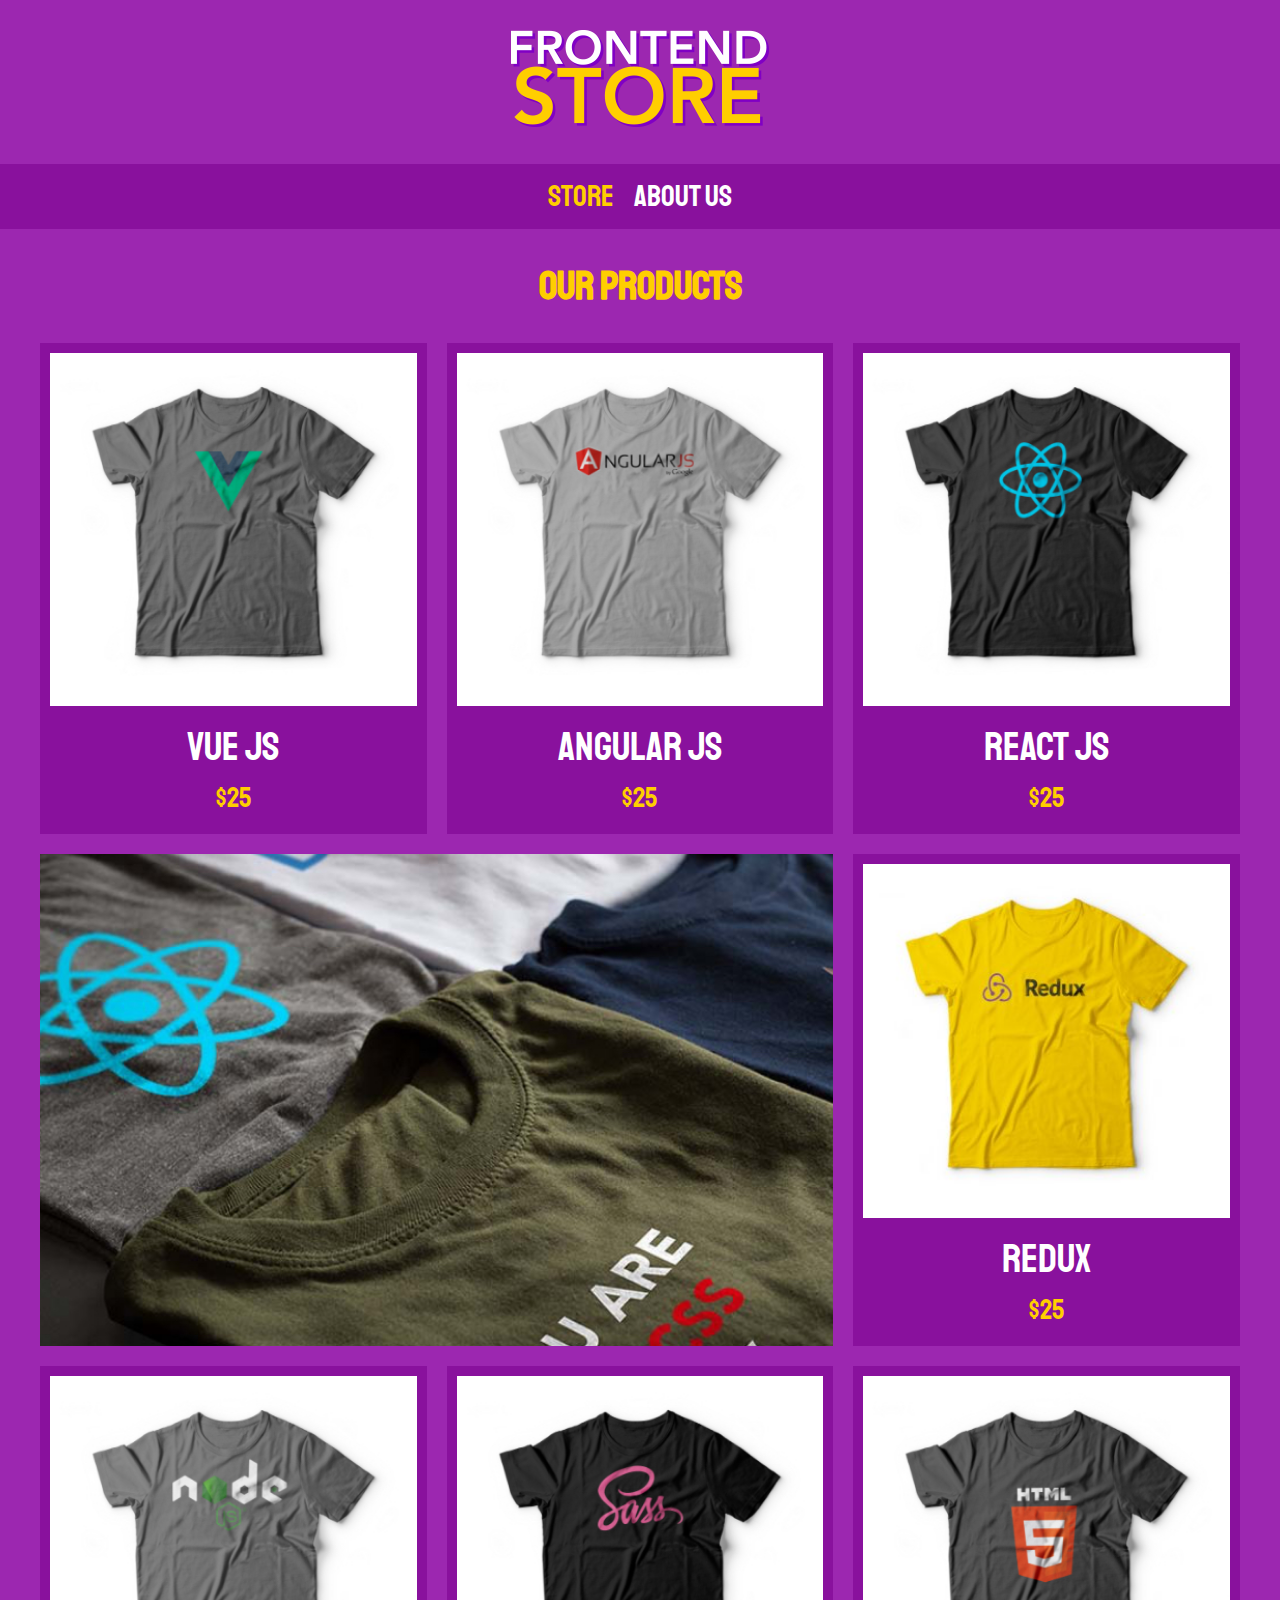
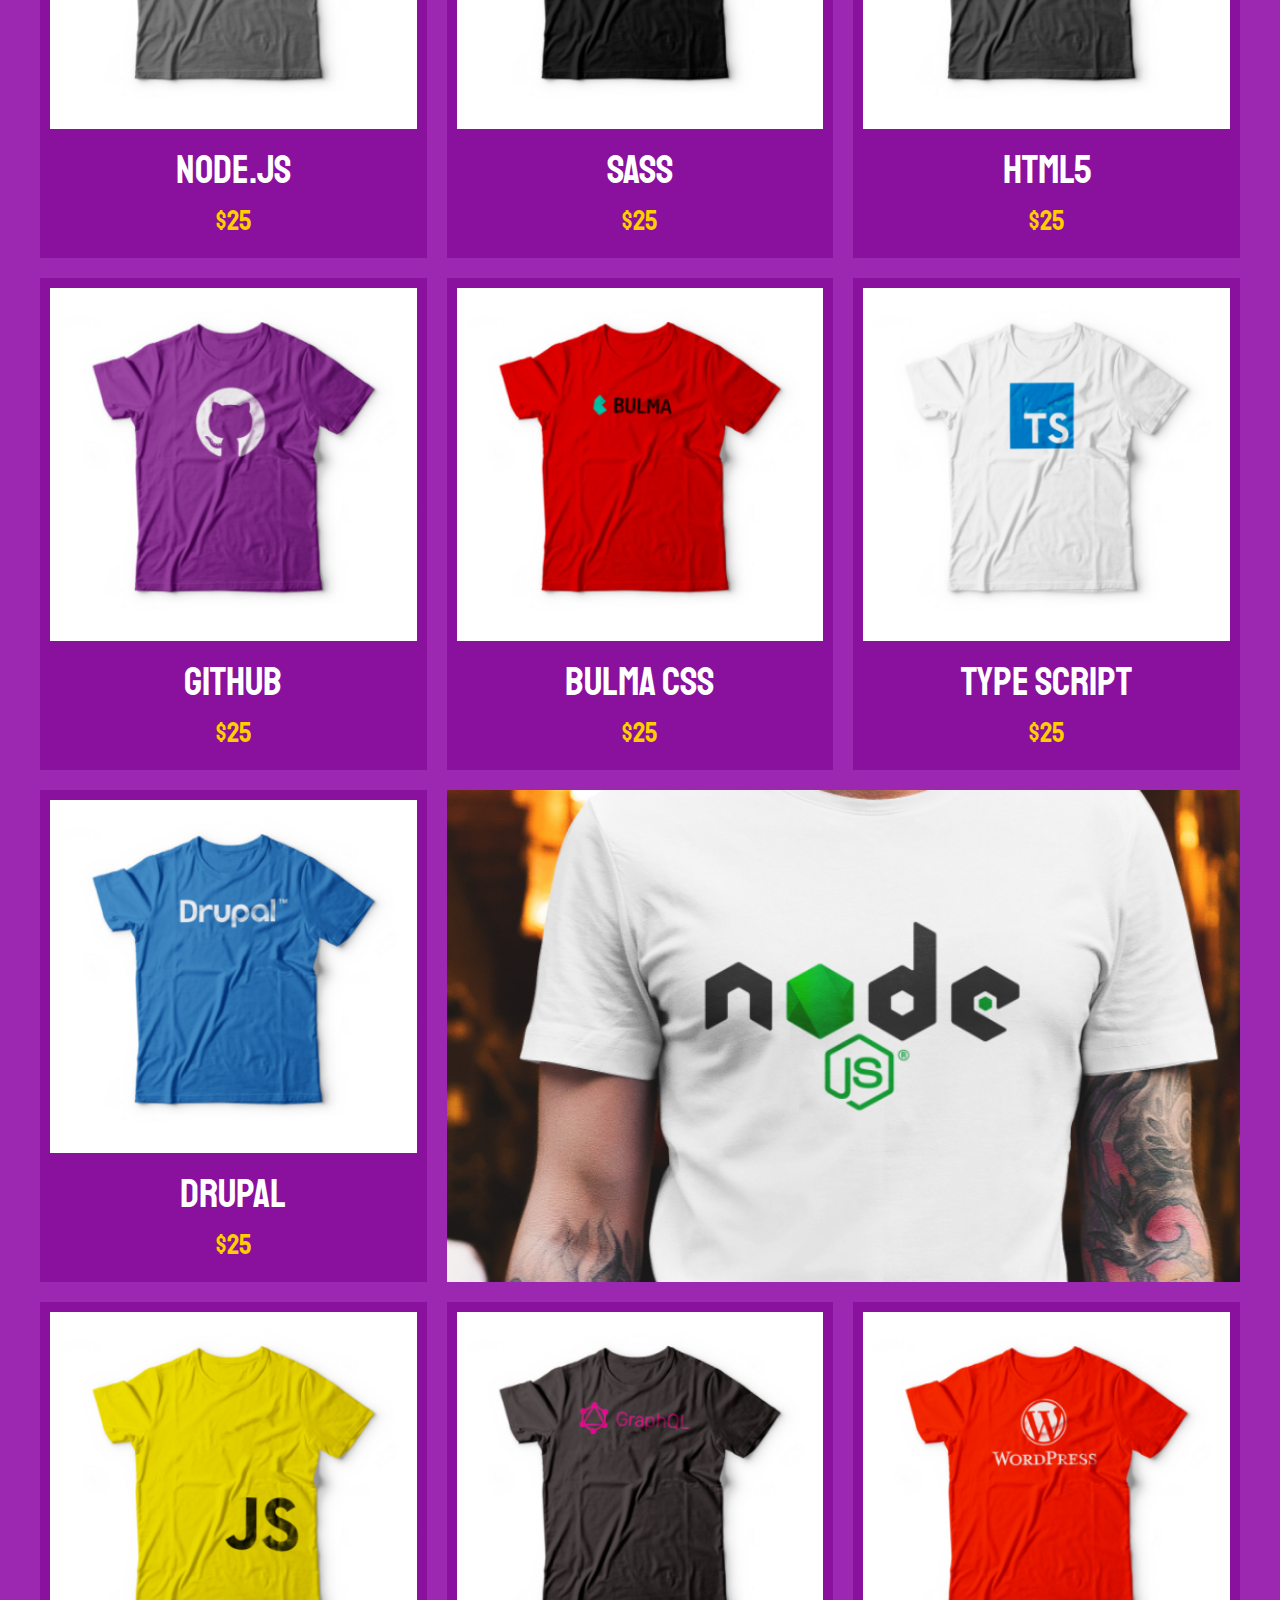
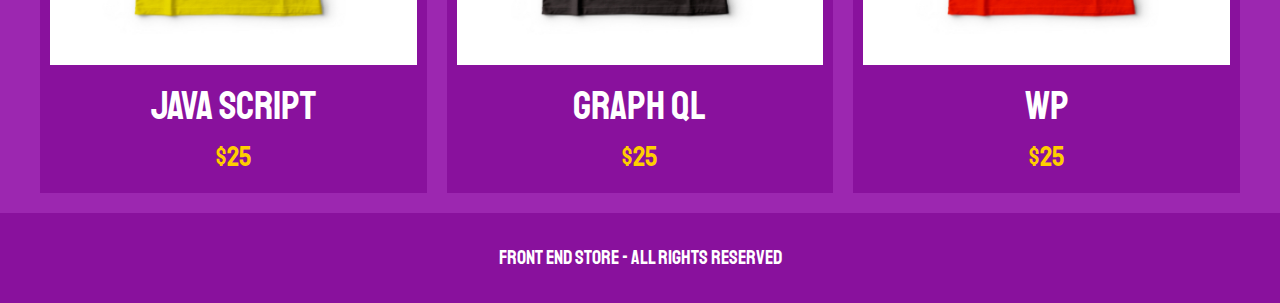
<file: index.html>
<!DOCTYPE html>
<html lang="en">
<head>
    <meta charset="UTF-8">
    <meta http-equiv="X-UA-Compatible" content="IE=edge">
    <meta name="viewport" content="width=device-width, initial-scale=1.0">
    <title>Front End Store</title>
    <link rel="stylesheet" href="css/normalize.css">
    <link rel="preconnect" href="https://fonts.gstatic.com">
    <link href="https://fonts.googleapis.com/css2?family=Staatliches&display=swap" rel="stylesheet"> 
    <link rel="stylesheet" href="css/style.css">
</head>
<body>
    <header class="header">
        <a href="index.html">
            <img class="header__logo" src="img/logo.png" alt="Logo">
        </a>
    </header>

    <nav class="nav">
        <a class="nav__link nav__link--active" href="index.html">Store</a>
        <a class="nav__link" href="aboutus.html">About Us</a>
    </nav>

    <main class="container">
        <h1>Our Products</h1>
        <div class="grid">
            <div class="product">
                <a href="product.html">
                    <img class="product__img" src="img/1.jpg" alt="t shirt image">
                    <div class="product__info">
                        <p class="product__name">Vue JS</p>
                        <p class="product__price">$25</p>
                    </div>
                </a>
            </div> <!--.product end-->

            <div class="product">
                <a href="product.html">
                    <img class="product__img" src="img/2.jpg" alt="t shirt image">
                    <div class="product__info">
                        <p class="product__name">Angular JS</p>
                        <p class="product__price">$25</p>
                    </div>
                </a>
            </div> <!--.product end-->

            <div class="product">
                <a href="product.html">
                    <img class="product__img" src="img/3.jpg" alt="t shirt image">
                    <div class="product__info">
                        <p class="product__name">React JS</p>
                        <p class="product__price">$25</p>
                    </div>
                </a>
            </div> <!--.product end-->

            <div class="product">
                <a href="product.html">
                    <img class="product__img" src="img/4.jpg" alt="t shirt image">
                    <div class="product__info">
                        <p class="product__name">Redux</p>
                        <p class="product__price">$25</p>
                    </div>
                </a>
            </div> <!--.product end-->

            <div class="product">
                <a href="product.html">
                    <img class="product__img" src="img/5.jpg" alt="t shirt image">
                    <div class="product__info">
                        <p class="product__name">Node.js</p>
                        <p class="product__price">$25</p>
                    </div>
                </a>
            </div> <!--.product end-->

            <div class="product">
                <a href="product.html">
                    <img class="product__img" src="img/6.jpg" alt="t shirt image">
                    <div class="product__info">
                        <p class="product__name">SASS</p>
                        <p class="product__price">$25</p>
                    </div>
                </a>
            </div> <!--.product end-->

            <div class="product">
                <a href="product.html">
                    <img class="product__img" src="img/7.jpg" alt="t shirt image">
                    <div class="product__info">
                        <p class="product__name">HTML5</p>
                        <p class="product__price">$25</p>
                    </div>
                </a>
            </div> <!--.product end-->

            <div class="product">
                <a href="product.html">
                    <img class="product__img" src="img/8.jpg" alt="t shirt image">
                    <div class="product__info">
                        <p class="product__name">Github</p>
                        <p class="product__price">$25</p>
                    </div>
                </a>
            </div> <!--.product end-->

            <div class="product">
                <a href="product.html">
                    <img class="product__img" src="img/9.jpg" alt="t shirt image">
                    <div class="product__info">
                        <p class="product__name">Bulma CSS</p>
                        <p class="product__price">$25</p>
                    </div>
                </a>
            </div> <!--.product end-->

            <div class="product">
                <a href="product.html">
                    <img class="product__img" src="img/10.jpg" alt="t shirt image">
                    <div class="product__info">
                        <p class="product__name">Type Script</p>
                        <p class="product__price">$25</p>
                    </div>
                </a>
            </div> <!--.product end-->

            <div class="product">
                <a href="product.html">
                    <img class="product__img" src="img/11.jpg" alt="t shirt image">
                    <div class="product__info">
                        <p class="product__name">Drupal</p>
                        <p class="product__price">$25</p>
                    </div>
                </a>
            </div> <!--.product end-->

            <div class="product">
                <a href="product.html">
                    <img class="product__img" src="img/12.jpg" alt="t shirt image">
                    <div class="product__info">
                        <p class="product__name">Java Script</p>
                        <p class="product__price">$25</p>
                    </div>
                </a>
            </div> <!--.product end-->

            <div class="product">
                <a href="product.html">
                    <img class="product__img" src="img/13.jpg" alt="t shirt image">
                    <div class="product__info">
                        <p class="product__name">Graph QL</p>
                        <p class="product__price">$25</p>
                    </div>
                </a>
            </div> <!--.product end-->

            <div class="product">
                <a href="product.html">
                    <img class="product__img" src="img/14.jpg" alt="t shirt image">
                    <div class="product__info">
                        <p class="product__name">WP</p>
                        <p class="product__price">$25</p>
                    </div>
                </a>
            </div> <!--.product end-->

            <div class="graphic graphic--tshirts"></div>
            <div class="graphic graphic--node"></div>
        </div>
    </main>

    <footer class="footer">
        <p class="footer__text">Front End Store - All rights reserved</p>
    </footer>
</body>
</html>
</file>
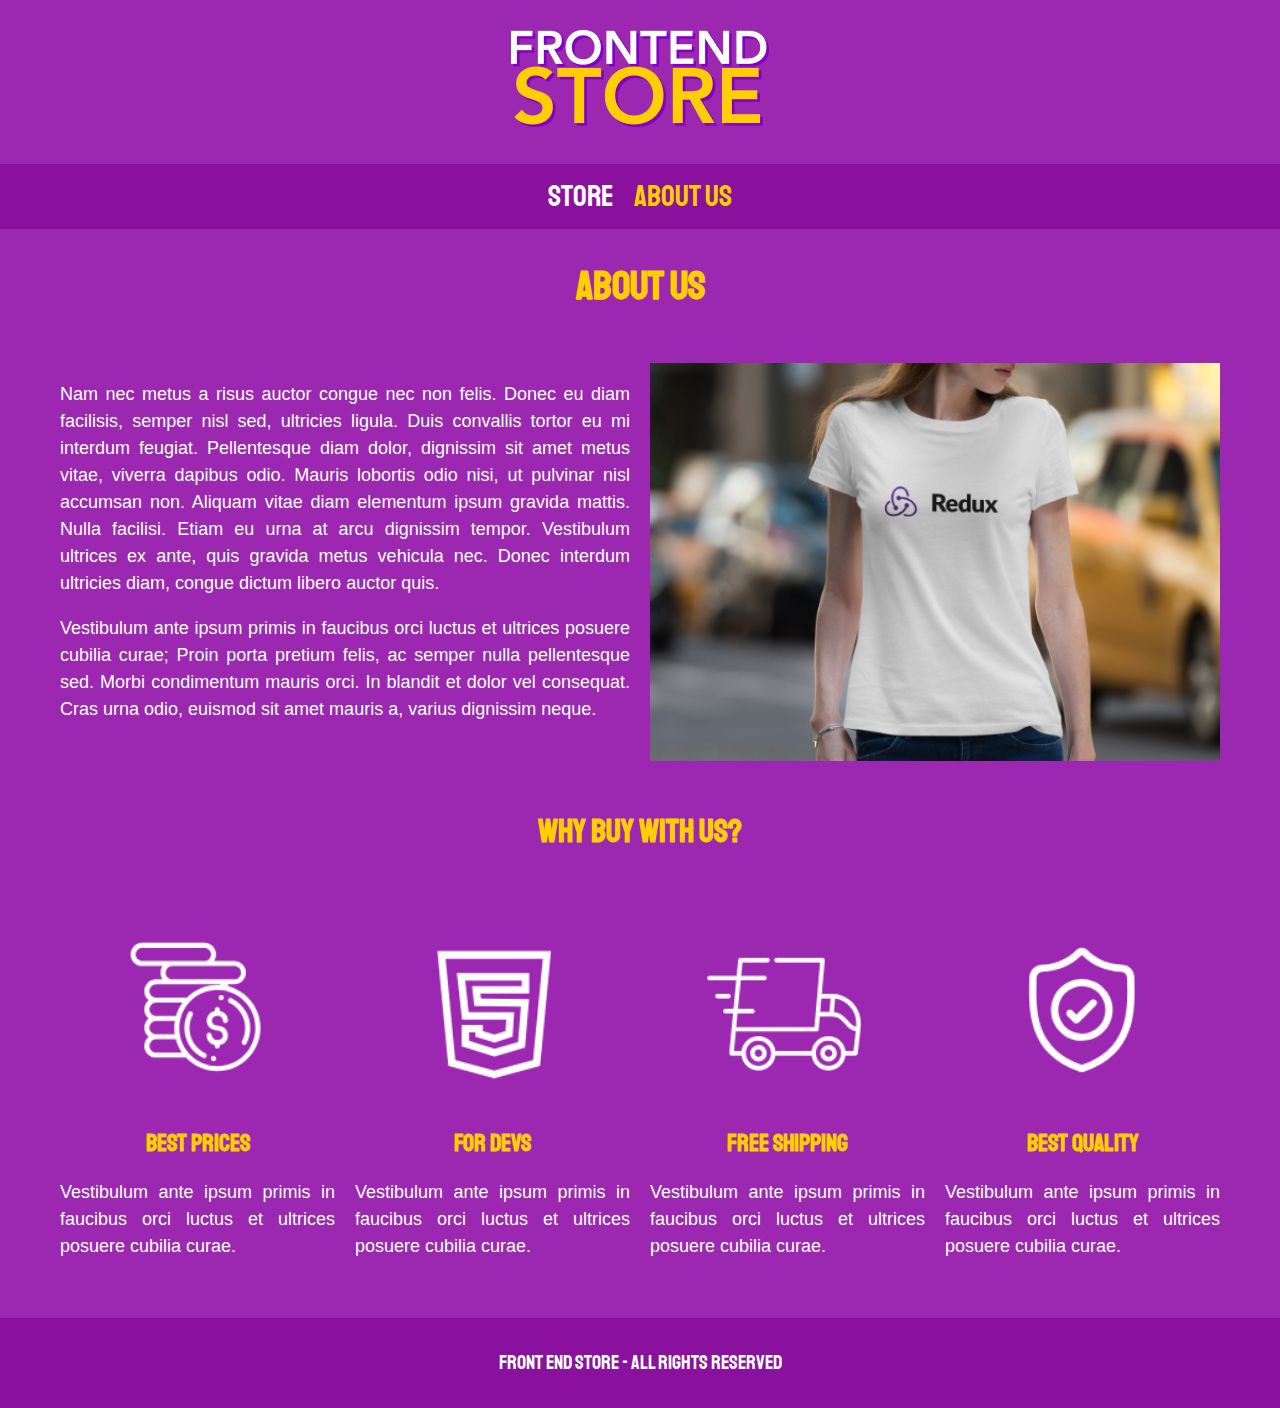
<file: aboutus.html>
<!DOCTYPE html>
<html lang="en">
<head>
    <meta charset="UTF-8">
    <meta http-equiv="X-UA-Compatible" content="IE=edge">
    <meta name="viewport" content="width=device-width, initial-scale=1.0">
    <title>Front End Store</title>
    <link rel="stylesheet" href="css/normalize.css">
    <link rel="preconnect" href="https://fonts.gstatic.com">
    <link href="https://fonts.googleapis.com/css2?family=Staatliches&display=swap" rel="stylesheet"> 
    <link rel="stylesheet" href="css/style.css">
</head>
<body>
    <header class="header">
        <a href="index.html">
            <img class="header__logo" src="img/logo.png" alt="Logo">
        </a>
    </header>

    <nav class="nav">
        <a class="nav__link" href="index.html">Store</a>
        <a class="nav__link nav__link--active" href="aboutus.html">About Us</a>
    </nav>

    <main class="container">
        <h1>About Us</h1>

        <div class="aboutus">
            <div class="aboutus__content">
                <p>Nam nec metus a risus auctor congue nec non felis. Donec eu diam facilisis, semper nisl sed, ultricies ligula. Duis convallis tortor eu mi interdum feugiat. Pellentesque diam dolor, dignissim sit amet metus vitae, viverra dapibus odio. Mauris lobortis odio nisi, ut pulvinar nisl accumsan non. Aliquam vitae diam elementum ipsum gravida mattis. Nulla facilisi. Etiam eu urna at arcu dignissim tempor. Vestibulum ultrices ex ante, quis gravida metus vehicula nec. Donec interdum ultricies diam, congue dictum libero auctor quis.</p>
                <p>Vestibulum ante ipsum primis in faucibus orci luctus et ultrices posuere cubilia curae; Proin porta pretium felis, ac semper nulla pellentesque sed. Morbi condimentum mauris orci. In blandit et dolor vel consequat. Cras urna odio, euismod sit amet mauris a, varius dignissim neque. </p>
            </div>
            <img class="aboutus__img" src="img/nosotros.jpg" alt="About Us Image">
        </div>
    </main>

    <section class="container buy">
        <h2 class="buy__title">Why buy with us?</h2>

        <div class="blocks">
            <div class="block">
                <img class="block__img" src="img/icono_1.png" alt="Why buy?">
                <h3 class="block__title">Best prices</h3>
                <p class="block__txt">Vestibulum ante ipsum primis in faucibus orci luctus et ultrices posuere cubilia curae.</p>
            </div> <!--.block-->

            <div class="block">
                <img class="block__img" src="img/icono_2.png" alt="Why buy?">
                <h3 class="block__title">For devs</h3>
                <p class="block__txt">Vestibulum ante ipsum primis in faucibus orci luctus et ultrices posuere cubilia curae.</p>
            </div> <!--.block-->

            <div class="block">
                <img class="block__img" src="img/icono_3.png" alt="Why buy?">
                <h3 class="block__title">Free shipping</h3>
                <p class="block__txt">Vestibulum ante ipsum primis in faucibus orci luctus et ultrices posuere cubilia curae.</p>
            </div> <!--.block-->

            <div class="block">
                <img class="block__img" src="img/icono_4.png" alt="Why buy?">
                <h3 class="block__title">Best quality</h3>
                <p class="block__txt">Vestibulum ante ipsum primis in faucibus orci luctus et ultrices posuere cubilia curae.</p>
            </div> <!--.block-->
        </div> <!--.blocks-->
    </section>

    <footer class="footer">
        <p class="footer__text">Front End Store - All rights reserved</p>
    </footer>
</body>
</html>
</file>
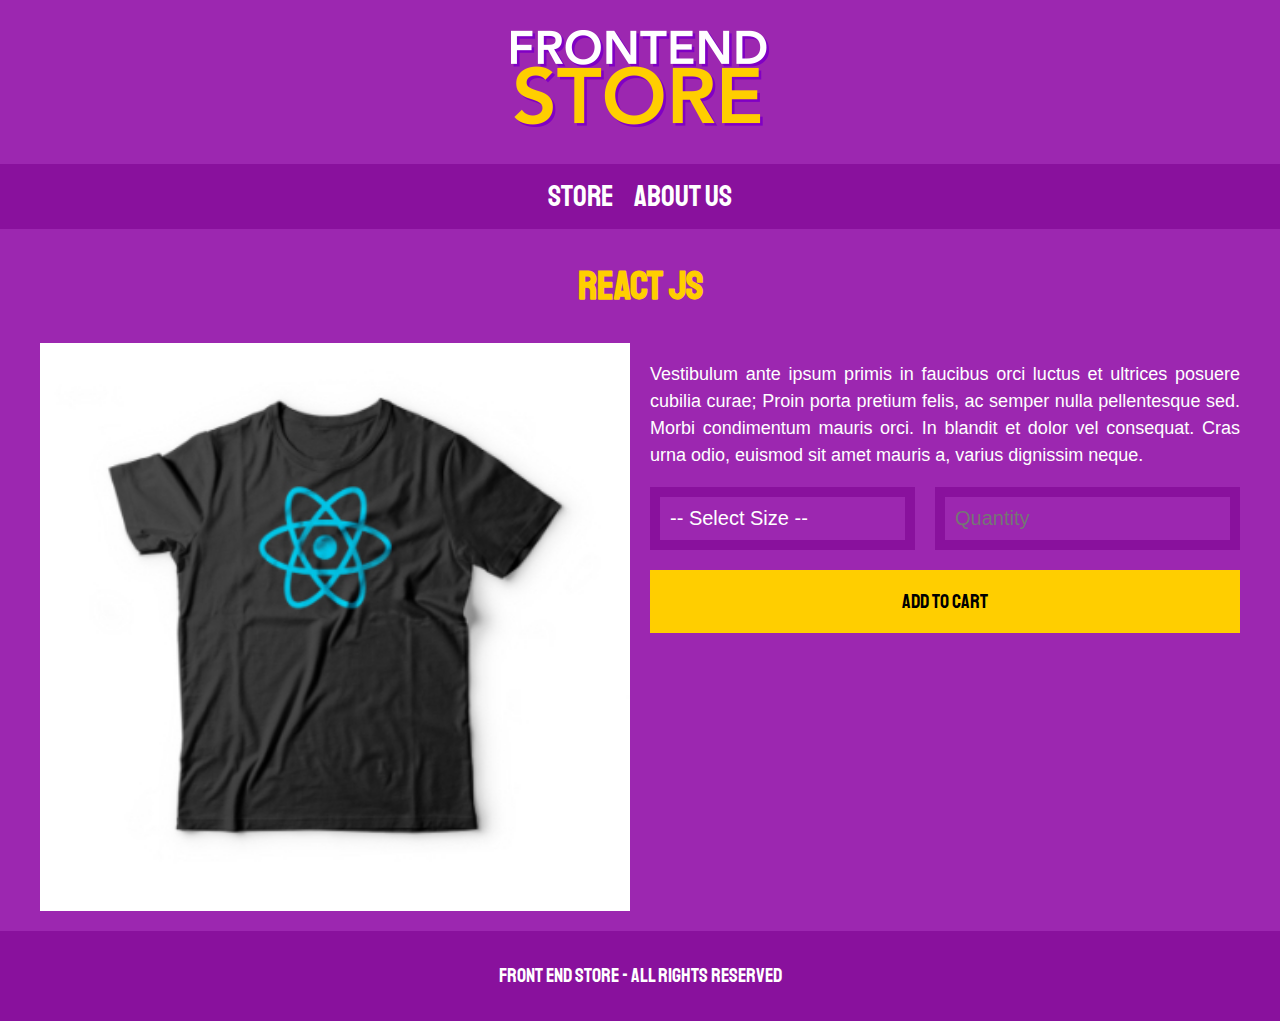
<file: product.html>
<!DOCTYPE html>
<html lang="en">
<head>
    <meta charset="UTF-8">
    <meta http-equiv="X-UA-Compatible" content="IE=edge">
    <meta name="viewport" content="width=device-width, initial-scale=1.0">
    <title>Front End Store</title>
    <link rel="stylesheet" href="css/normalize.css">
    <link rel="preconnect" href="https://fonts.gstatic.com">
    <link href="https://fonts.googleapis.com/css2?family=Staatliches&display=swap" rel="stylesheet"> 
    <link rel="stylesheet" href="css/style.css">
</head>
<body>
    <header class="header">
        <a href="index.html">
            <img class="header__logo" src="img/logo.png" alt="Logo">
        </a>
    </header>

    <nav class="nav">
        <a class="nav__link" href="index.html">Store</a>
        <a class="nav__link" href="aboutus.html">About Us</a>
    </nav>

    <main class="container">
        <h1>React JS</h1>

        <div class="tshirt">
            <img class="tshirt__img" src="img/3.jpg" alt="Product Image">

            <div class="tshirt__content">
                <p class="tshirt__content--txt">Vestibulum ante ipsum primis in faucibus orci luctus et ultrices posuere cubilia curae; Proin porta pretium felis, ac semper nulla pellentesque sed. Morbi condimentum mauris orci. In blandit et dolor vel consequat. Cras urna odio, euismod sit amet mauris a, varius dignissim neque.</p>

                <form class="form">
                    <select class="form__field">
                        <option disabled selected>-- Select Size --</option>
                        <option>S</option>
                        <option>M</option>
                        <option>L</option>
                        <option>XL</option>
                        <option>2XL</option>
                        <option>3XL</option>
                    </select>

                    <input class="form__field" type="number" placeholder="Quantity" min="1">
                    <input class="form__submit" type="submit" value="Add to cart">
                </form>
            </div>
        </div>
    </main>

    <footer class="footer">
        <p class="footer__text">Front End Store - All rights reserved</p>
    </footer>
</body>
</html>
</file>
<file: css/style.css>
:root {
    --purple: #9c27b0;
    --darkpurple: #89119d;
    --yellow: #FFCE00;
    --darkyellow: rgb(233,287,2);
    --white: #fff;
    --black: #000;

    --mainfont: 'Staatliches', cursive;
}

html {
    box-sizing: border-box;
    font-size: 62.5%;
}

*, *:before, *:after {
    box-sizing: inherit;
}

/** Globales **/

body {
    background-color: var(--purple);
    font-size: 1.6rem;
    line-height: 1.5;
}

p {
    font-size: 1.8rem;
    font-family: Arial, Helvetica, sans-serif;
    color: var(--white);
}

a {
    text-decoration: none;
}

img {
    width: 100%;
}

.container {
    max-width: 120rem;
    margin: 0 auto;
}

h1, h2, h3 {
    text-align: center;
    color: var(--yellow);
    font-family: var(--mainfont);
}

h1 {
    font-size: 4rem;
}

h2 {
    font-size: 3.2rem;
}

h3 {
    font-size: 2.4rem;
}

/** Header **/

.header {
    display: flex;
    justify-content: center;
}

.header__logo {
    margin: 3rem 0;
}

/** Footer **/

.footer {
    background-color: var(--darkpurple);
    padding: 1rem;
    margin-top: 2rem;
}

.footer__text {
    text-align: center;
    font-family: var(--mainfont);
    color: var(--white);
    font-size: 2rem;
}

/** Navigation **/

.nav {
    background-color: var(--darkpurple);
    padding: 1rem;
    display: flex;
    justify-content: center;
    gap: 2rem;
}

.nav__link {
    font-family: var(--mainfont);
    color: var(--white);
    font-size: 3rem;
}

.nav__link--active,
.nav__link:hover {
    color: var(--yellow);
}

/** Grid **/

.grid {
    display: grid;
    grid-template-columns: repeat(2, 1fr);
    gap: 2rem;
}

@media (min-width: 768px) {
    .grid {
        grid-template-columns: repeat(3, 1fr);
    }
}

/** Products **/

.product {
    background-color: var(--darkpurple);
    padding: 1rem;
}

.product__name {
    font-size: 4rem;
}

.product__price {
    font-size: 2.8rem;
    color: var(--yellow)
}

.product__name,
.product__price {
    font-family: var(--mainfont);
    margin: 1rem 0;
    text-align: center;
    line-height: 1.2;
}

/** Graphics **/

.graphic {
    min-height: 30rem;
    background-repeat: no-repeat;
    background-size: cover;
    grid-column: 1 / 3;
}

.graphic--tshirts {
    grid-row: 2 / 3;
    background-image: url(../img/grafico1.jpg);
}

.graphic--node {
    grid-row: 8 / 9;
    background-image: url(../img/grafico2.jpg);
}

@media (min-width: 768px) {
    .graphic--node {
        grid-row: 5 / 6;
        grid-column: 2 / 4;
    }
}

/** About Us **/

.aboutus {
    display: grid;
    grid-template-rows: repeat(2, auto);
    column-gap: 2rem;
    padding: 2rem;
}

.aboutus__content {
    text-align: justify;
}

.aboutus__img {
    grid-row: 1 / 2;
}

@media (min-width: 768px) {
    .aboutus {
        grid-template-columns: repeat(2, 1fr);
    }
    .aboutus__img {
        grid-column: 2 / 3;
    }
}

/** Blocks **/

.blocks {
    display: grid;
    grid-template-columns: repeat(2, 1fr);
    gap: 2rem;
    padding: 2rem;
}

@media (min-width: 768px) {
    .blocks {
        grid-template-columns: repeat(4, 1fr);
    }
}

.block {
    text-align: center;
}

.block__title {
    margin: 0;
}

.block__txt {
    text-align: justify;
}

/** Product Page **/

@media (min-width: 768px) {
    .tshirt {
        display: grid;
        grid-template-columns: repeat(2, 1fr);
        column-gap: 2rem;
    }
}

.form {
    display: grid;
    grid-template-columns: repeat(2, 1fr);
    gap: 2rem;
}

.form__field {
    border: 1rem solid var(--darkpurple);
    background-color: transparent;
    color: var(--white);
    font-size: 2rem;
    font-family: Arial, Helvetica, sans-serif;
    padding: 1rem;
    appearance: none;
}

.form__submit {
    background-color: var(--yellow);
    border: none;
    font-size: 2rem;
    font-family: var(--mainfont);
    padding: 2rem;
    transition: background-color .3s ease;
    grid-column: 1 / 3;
}

.form__submit:hover {
    cursor: pointer;
    background-color: var(--darkyellow);
}

.tshirt__content--txt {
    text-align: justify;
}
</file>
